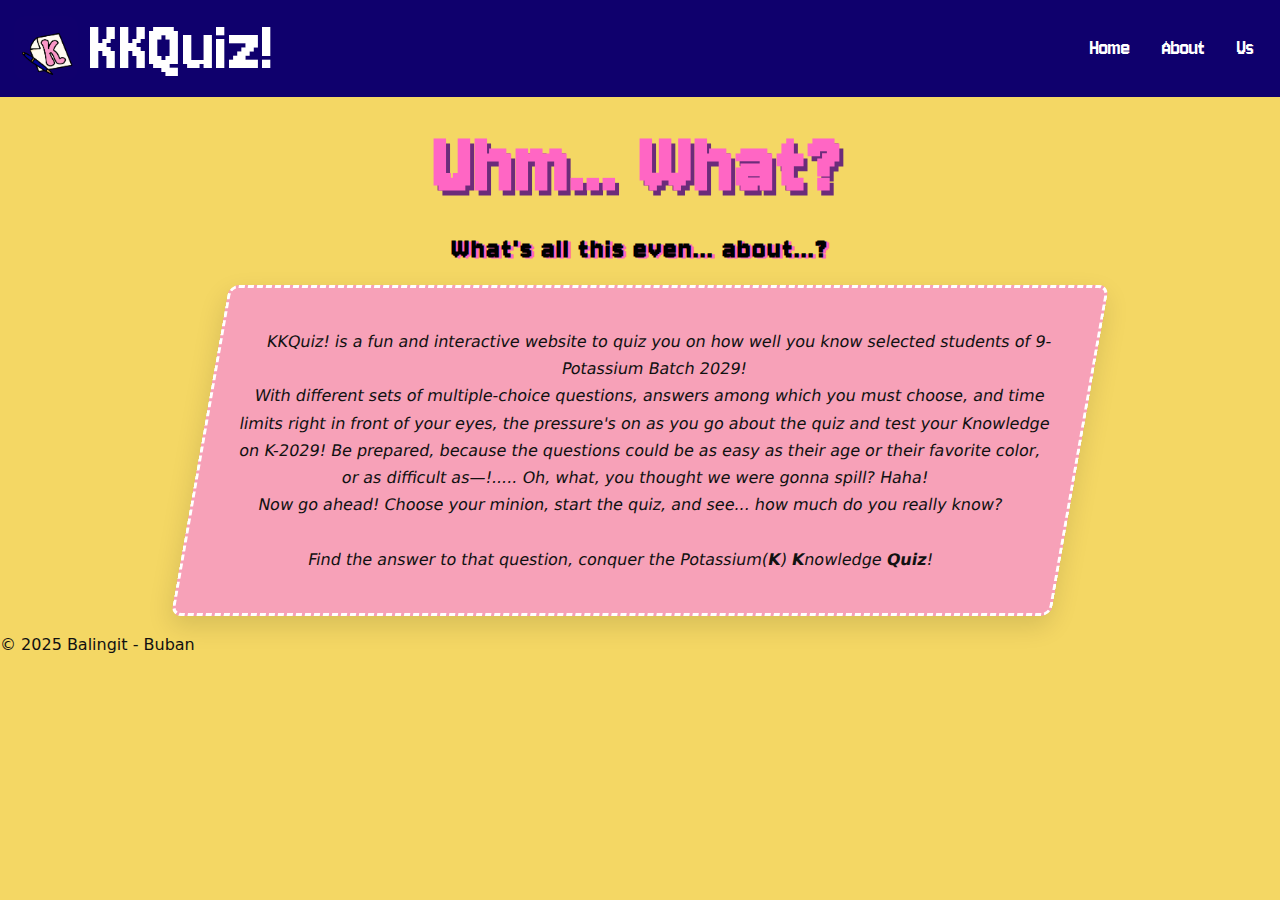
<file: about.html>
<!DOCTYPE html>
<html>
<head>
  <title>KKQuiz!</title>
  <link rel="icon" href="assets/KKQuiz! Favicon.png">
  <link rel="stylesheet" href="stylesheets/about.css">
  <link rel="stylesheet" href="https://fonts.googleapis.com/css2?family=Jersey+10&display=swap">

</head>
<body>

<!-- ========= HEADER ========= -->
<header class="header">
  <img src="assets/KKQuiz! Favicon2.jpg" alt="Logo" class="Favicon2">
  <a href="index.html" class="title">KKQuiz!</a>
  <nav class="navz">
    <a href="index.html" class="nav-link">Home</a>
    <a href="about.html" class="nav-link">About</a>
    <a href="us.html" class="nav-link">Us</a>
  </nav>
</header>

  <info>
    <h1>Uhm... What?</h1>
   <h2> What's all this even... about...? </h2>
   <div class="parallelogram">
    <p> KKQuiz! is a fun and interactive website to quiz you on how well you know selected students of 9-Potassium Batch 2029! <br>

        With different sets of multiple-choice questions, answers among which you must choose, and time limits right in front of your eyes, the pressure's on as you go about the quiz and test your Knowledge on K-2029! Be prepared, because the questions could be as easy as their age or their favorite color, or as difficult as—!..... Oh, what, you thought we were gonna spill? Haha! <br>
    
        Now go ahead! Choose your minion, start the quiz, and see... how much do you really know? <br><br>

        Find the answer to that question, conquer the Potassium(<b>K</b>) <b>K</b>nowledge <b>Quiz</b>!
    </p>
   </div>

</info>

  <footer>
    <p>&copy; 2025 Balingit - Buban</p>
  </footer>

</body>
</html>
</file>
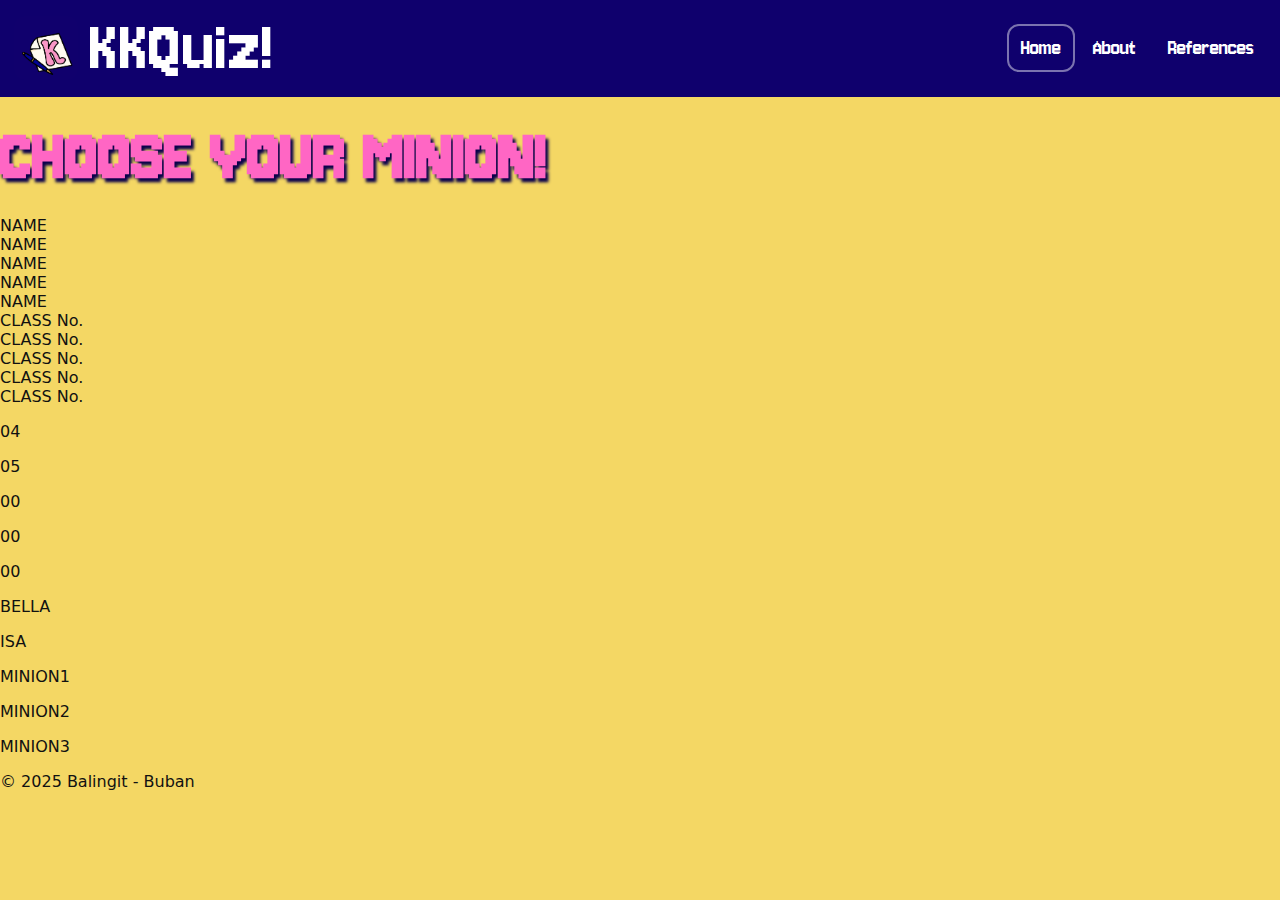
<file: homepage.html>
<!DOCTYPE html>
<html>
<head>
  <title>KKQuiz!</title>
  <link rel="icon" href="assets/KKQuiz! Favicon.png">
  <link rel="stylesheet" href="stylesheets/styles.css">
  <link rel="stylesheet" href="https://fonts.googleapis.com/css2?family=Jersey+10&display=swap">

</head>
<body>

  <!-- header / navbar -->
  <div class="header">
    <img src="assets/KKQuiz! Favicon2.jpg" class="Favicon2">
    <a href="#" class="title">KKQuiz!</a>
    <div class="navz">
      <a class="nav-link Home active" href="#">Home</a>
      <a class="nav-link About" href="#">About</a>
      <a class="nav-link References" href="#">References</a>
    </div>
  </div>

  <main>
    <h1>CHOOSE YOUR MINION!</h1>

    <a href="startpage.html">
    <div class="parallelogram1"></div>
    </a>

    <div class="parallelogram2"></div>
    <div class="parallelogram3"></div>
    <div class="parallelogram4"></div>
    <div class="parallelogram5"></div>
    <div class="rectangle1"> NAME </div>
    <div class="rectangle2"> NAME </div>
    <div class="rectangle3"> NAME </div>
    <div class="rectangle4"> NAME </div>
    <div class="rectangle5"> NAME </div>
    <div class="rectangle6"> CLASS No. </div>
    <div class="rectangle7"> CLASS No. </div>
    <div class="rectangle8"> CLASS No. </div>
    <div class="rectangle9"> CLASS No. </div>
    <div class="rectangle10"> CLASS No. </div>
    
    <div class="CLASSNo04">
    <p> 04 </p>
    </div>

    <div class="CLASSNo05">
    <p> 05 </p>
    </div>

    <div class="CLASSNo001">
    <p> 00 </p>
    </div>

    <div class="CLASSNo002">
    <p> 00 </p>
    </div>

    <div class="CLASSNo003">
    <p> 00 </p>
    </div>

    <div class="BELLA">
    <p> BELLA </p>
    </div>

    <div class="ISA">
    <p> ISA </p>
    </div>

    <div class="MINION1">
    <p> MINION1 </p>
    </div>

    <div class="MINION2">
    <p> MINION2 </p>
    </div>

    <div class="MINION3">
    <p> MINION3 </p>
    </div>

  </main>

  <!-- footer -->
  <footer>
    <p>&copy; 2025 Balingit - Buban</p>
  </footer>

</body>
</html>
</file>
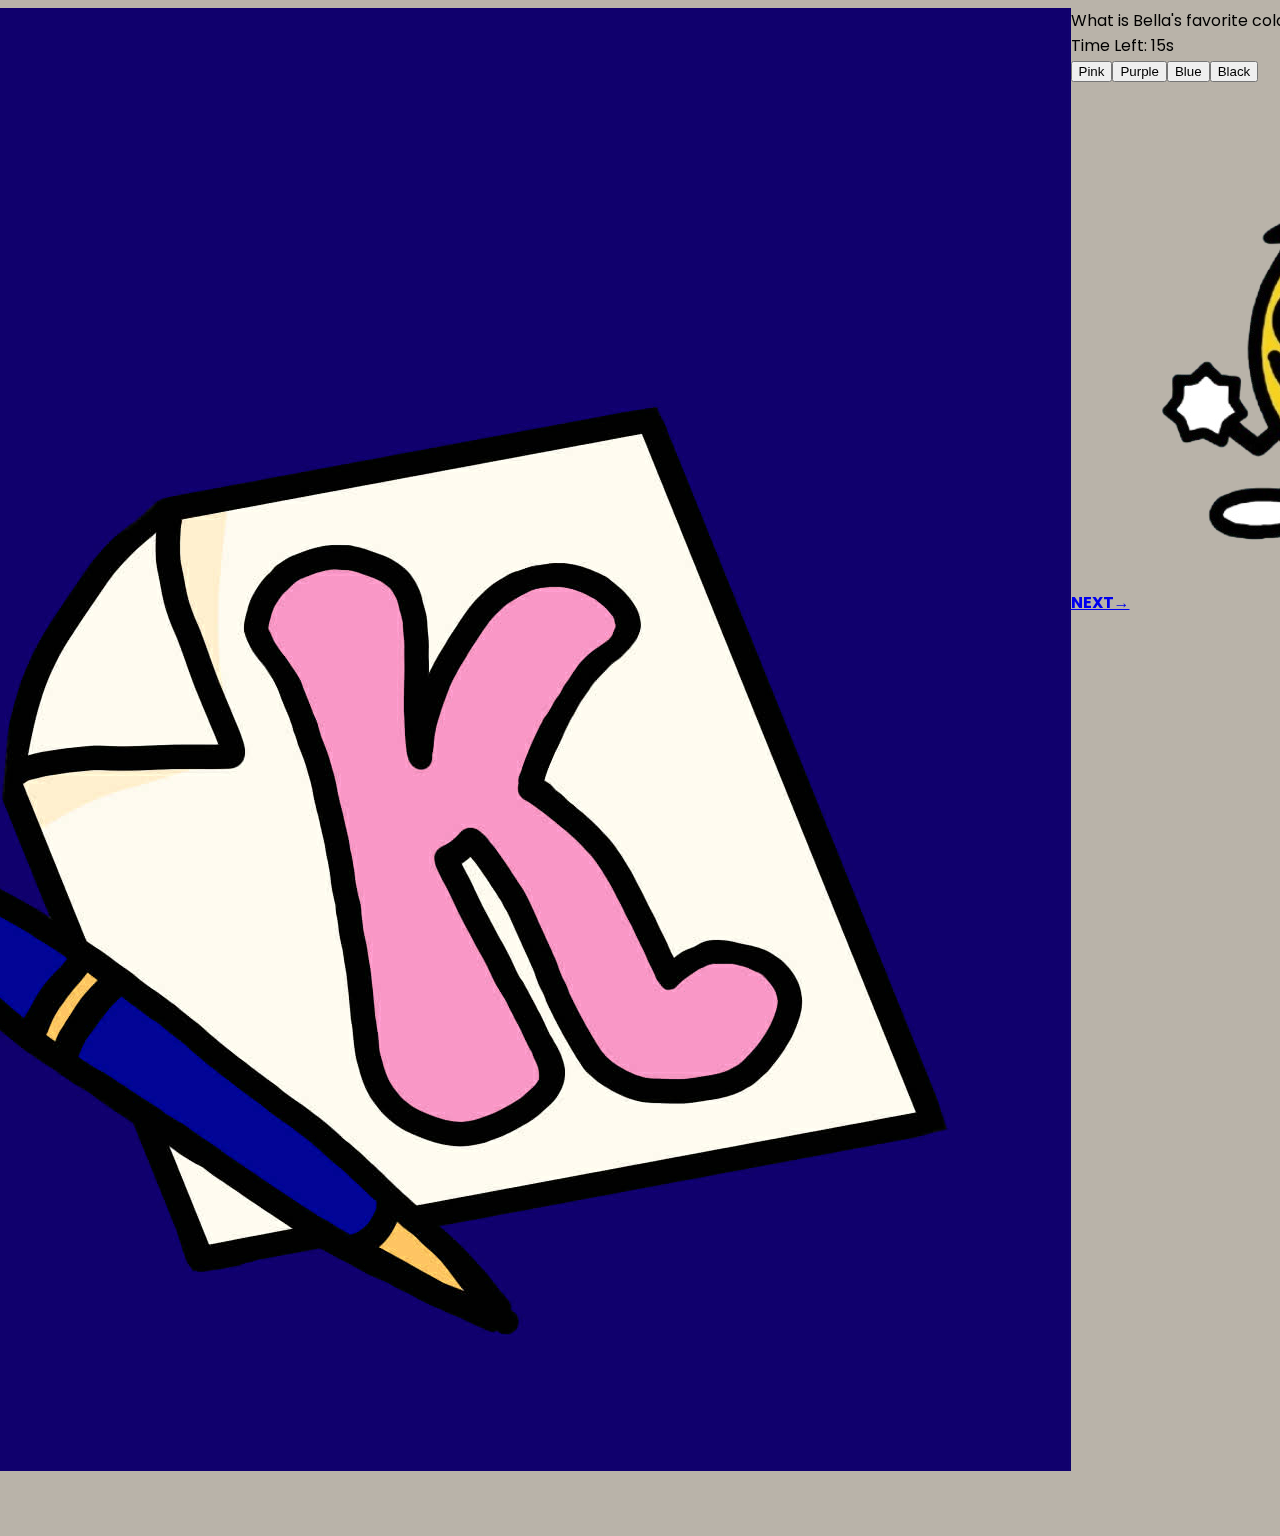
<file: mulcho.html>
<!DOCTYPE html>
<html>
<head>
  <title>KKQuiz!</title>
  <link rel="icon" href="assets/KKQuiz! Favicon.png">
  <link rel="stylesheet" href="stylesheets/style.css">
  <link rel="stylesheet" href="https://fonts.googleapis.com/css2?family=Jersey+10&display=swap">
</head>
<body>

  <!-- header / navbar -->
  <div class="header">
    <img src="assets/KKQuiz! Favicon2.jpg" class="Favicon2">
    <a href="#" class="title">KKQuiz!</a>
    <div class="navz">
      <a class="nav-link Home active" href="index.html">Home</a>
      <a class="nav-link About" href="#">About</a>
      <a class="nav-link References" href="#">References</a>
    </div>
  </div>

  <main>
    <div id="question"><p><b>What is Bella's favorite color?</b></p></div>
    

  <!-- Main Quiz -->
    <div class="content">
      <div id="timer-display">Time Left: <span id="time">15</span>s</div>
      <div id="answers" class="answers-container"></div>
      <div id="feedback" class="feedback-message"></div>
      <div id="score-display" style="display: none;">Your Score: <span id="score"></span></div>
      <button id="restart-btn" style="display: none;">Restart Quiz</button>
    </div>

    <img src="assets/KKQuiz! Banana.png" class="Banana">

    <div class="nextt"><a href="result.html"><b>NEXT→</b></a></div>

  </main>

  <!-- Footer -->
  <footer>
    <p>&copy; 2025 Balingit - Buban</p>
  </footer>

  <script src="jsjsjsjs/mulcho.js"></script>
</body>
</html>
</file>
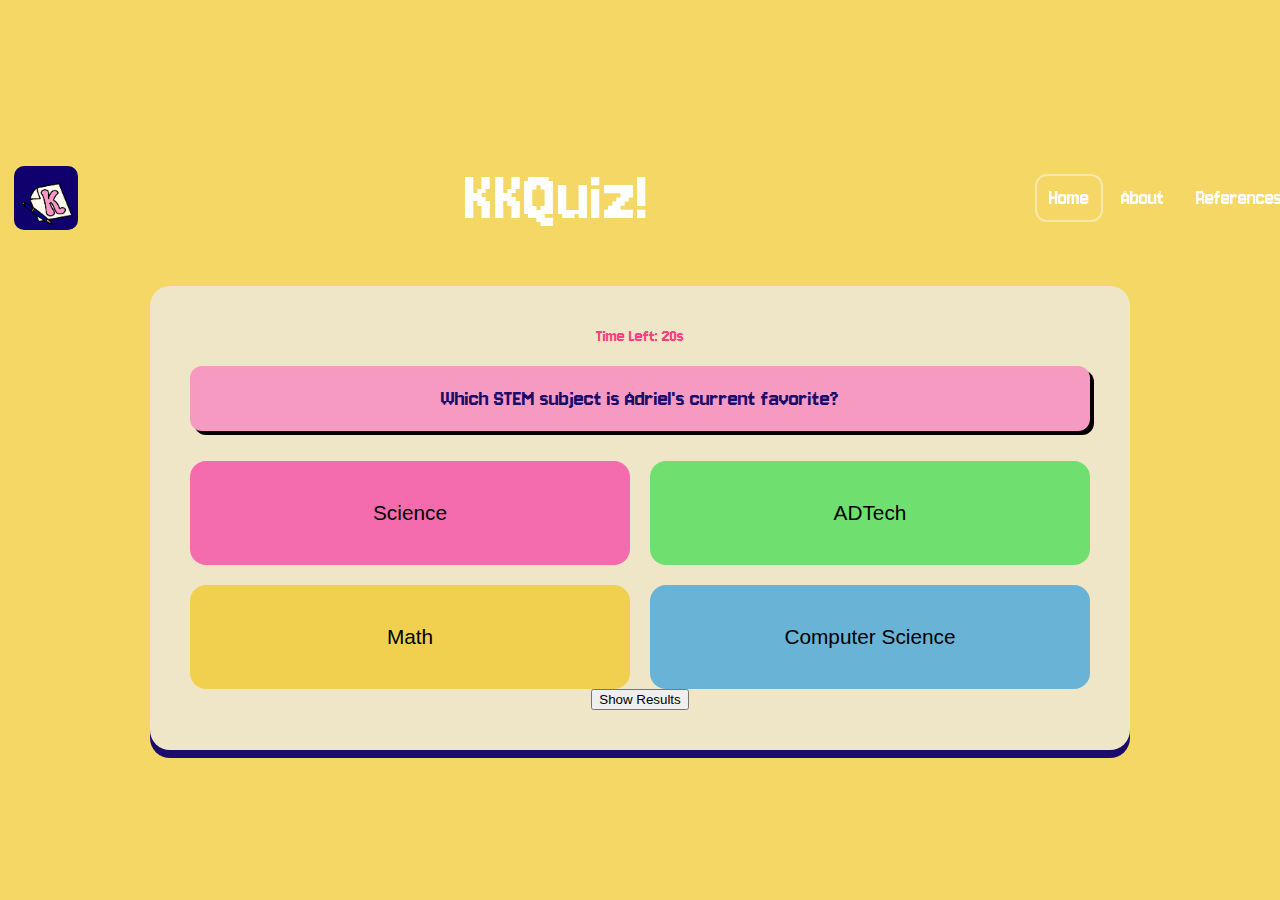
<file: quiz-adriel.html>
<!DOCTYPE html>
<html>
<head>    
  <title>KKQuiz!</title>
  <link rel="icon" href="assets/KKQuiz! Favicon.png">
  <link rel="stylesheet" href="stylesheets/quiz.css">
  <link rel="stylesheet" href="https://fonts.googleapis.com/css2?family=Jersey+10&display=swap">

</head>
<body>
    
    <div class="header">
        <img src="assets/KKQuiz! Favicon2.jpg" class="Favicon2">
        <a href="#" class="title">KKQuiz!</a>
        <div class="navz">
        <a class="nav-link Home active" href="#">Home</a>
        <a class="nav-link About" href="#">About</a>
        <a class="nav-link References" href="#">References</a>
        </div>
    </div>

    <div class="quiz-container">
        <div class="timer">Time Left: <span id="time">20</span>s</div>
        <div class="question">Question will appear here</div>
        <div class="options"></div>
        
        <div class="result" style="display: none;">Your score: <span id="score">0</span></div>
        <button class="restart-btn" style="display: none;">Restart Quiz</button>
        <button onclick="window.location.href = 'results-adriel.html';">Show Results</button>
    </div>
</body>
<script src="javascript/script-adriel.js"></script>
</html>
</file>
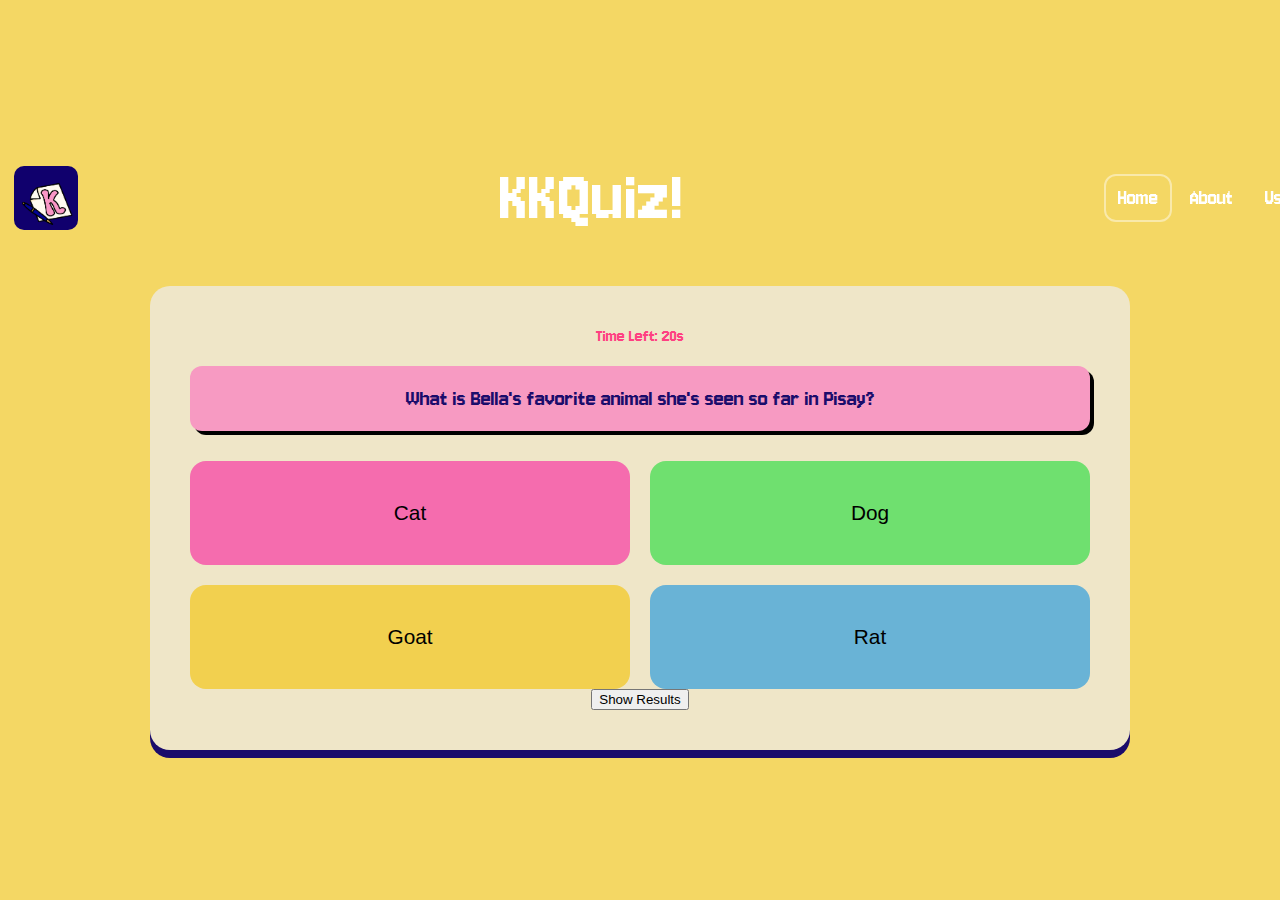
<file: quiz-bella.html>
<!DOCTYPE html>
<html>
<head>    
  <title>KKQuiz!</title>
  <link rel="icon" href="assets/KKQuiz! Favicon.png">
  <link rel="stylesheet" href="stylesheets/quiz.css">
  <link rel="stylesheet" href="https://fonts.googleapis.com/css2?family=Jersey+10&display=swap">

</head>
<body>
    
    <div class="header">
        <img src="assets/KKQuiz! Favicon2.jpg" class="Favicon2">
        <a href="#" class="title">KKQuiz!</a>
        <div class="navz">
        <a class="nav-link Home active" href="#">Home</a>
        <a class="nav-link About" href="#">About</a>
        <a class="nav-link Us" href="#">Us</a>
        </div>
    </div>

    <div class="quiz-container">
        <div class="timer">Time Left: <span id="time">20</span>s</div>
        <div class="question">Question will appear here</div>
        <div class="options"></div>
        
        <div class="result" style="display: none;">Your score: <span id="score">0</span></div>
        <button class="restart-btn" style="display: none;">Restart Quiz</button>
        <button onclick="window.location.href = 'results-bella.html';">Show Results</button>
    </div>
</body>
<script src="javascript/script-bella.js"></script>
</html>
</file>
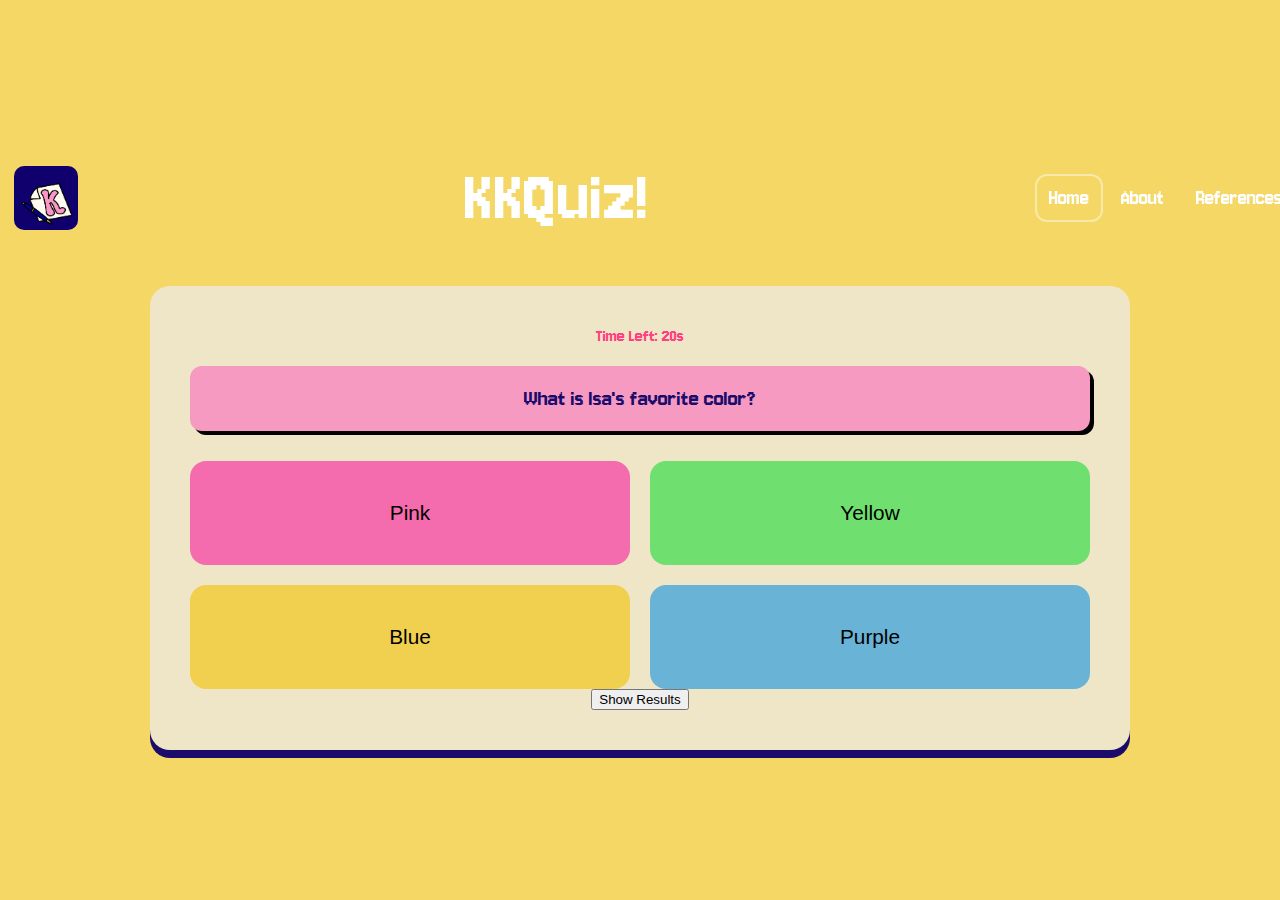
<file: quiz-isa.html>
<!DOCTYPE html>
<html>
<head>    
  <title>KKQuiz!</title>
  <link rel="icon" href="assets/KKQuiz! Favicon.png">
  <link rel="stylesheet" href="stylesheets/quiz.css">
  <link rel="stylesheet" href="https://fonts.googleapis.com/css2?family=Jersey+10&display=swap">

</head>
<body>
    
    <div class="header">
        <img src="assets/KKQuiz! Favicon2.jpg" class="Favicon2">
        <a href="#" class="title">KKQuiz!</a>
        <div class="navz">
        <a class="nav-link Home active" href="#">Home</a>
        <a class="nav-link About" href="#">About</a>
        <a class="nav-link References" href="#">References</a>
        </div>
    </div>

    <div class="quiz-container">
        <div class="timer">Time Left: <span id="time">20</span>s</div>
        <div class="question">Question will appear here</div>
        <div class="options"></div>
        
        <div class="result" style="display: none;">Your score: <span id="score">0</span></div>
        <button class="restart-btn" style="display: none;">Restart Quiz</button>
        <button onclick="window.location.href = 'results-isa.html';">Show Results</button>
    </div>
</body>
<script src="javascript/script-isa.js"></script>
</html>
</file>
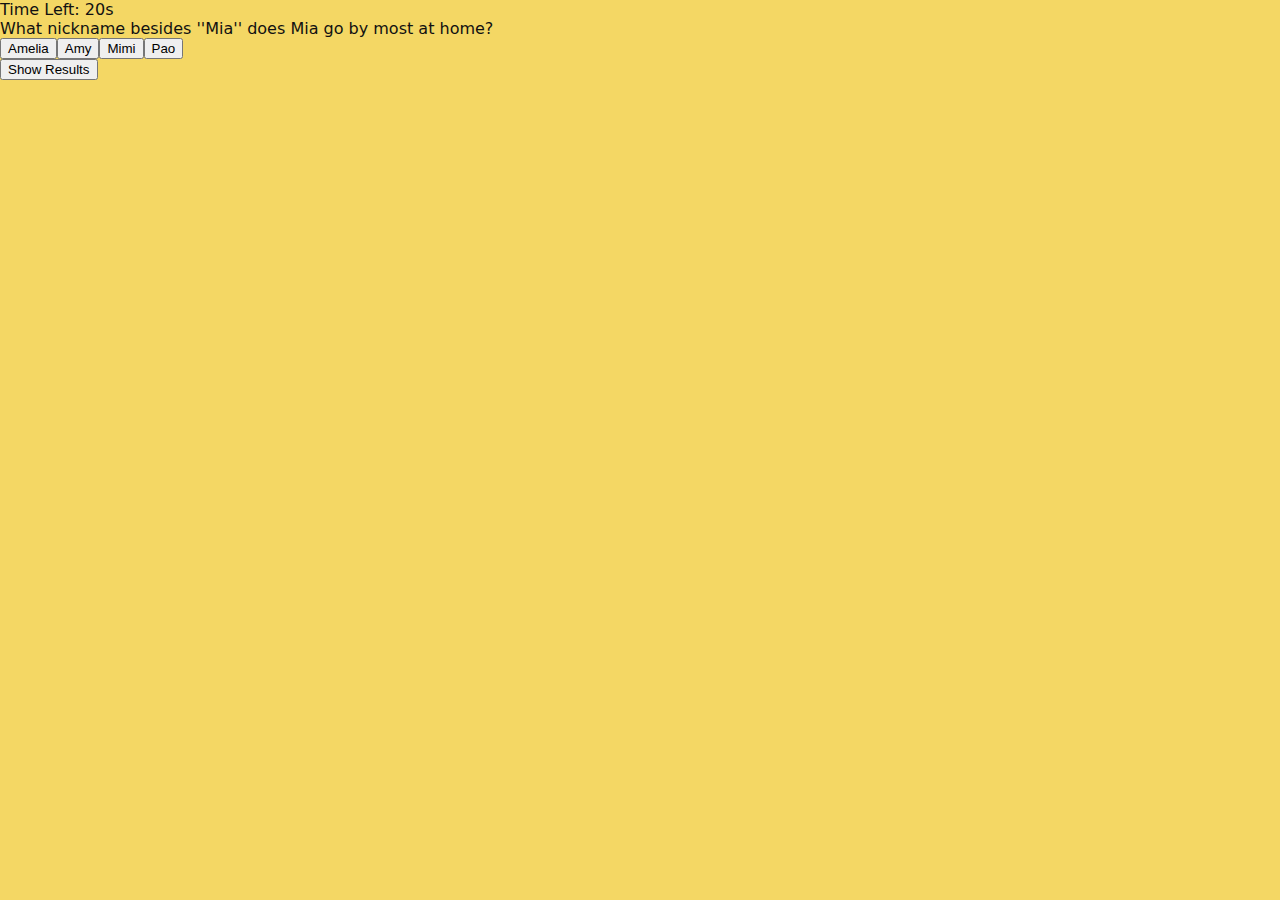
<file: quiz-mia.html>
<!DOCTYPE html>
<html>
    <link rel="stylesheet" href="stylesheets/style-quiz.css">
<body>
    <div class="quiz-container">
        <div class="timer">Time Left: <span id="time">20</span>s</div>
        <div class="question">Question will appear here</div>
        <div class="options"></div>
        
        <div class="result" style="display: none;">Your score: <span id="score">0</span></div>
        <button class="restart-btn" style="display: none;">Restart Quiz</button>
        <button onclick="window.location.href = 'results-mia.html';">Show Results</button>
    </div>
</body>
<script src="javascript/script-mia.js"></script>
</html>
</file>
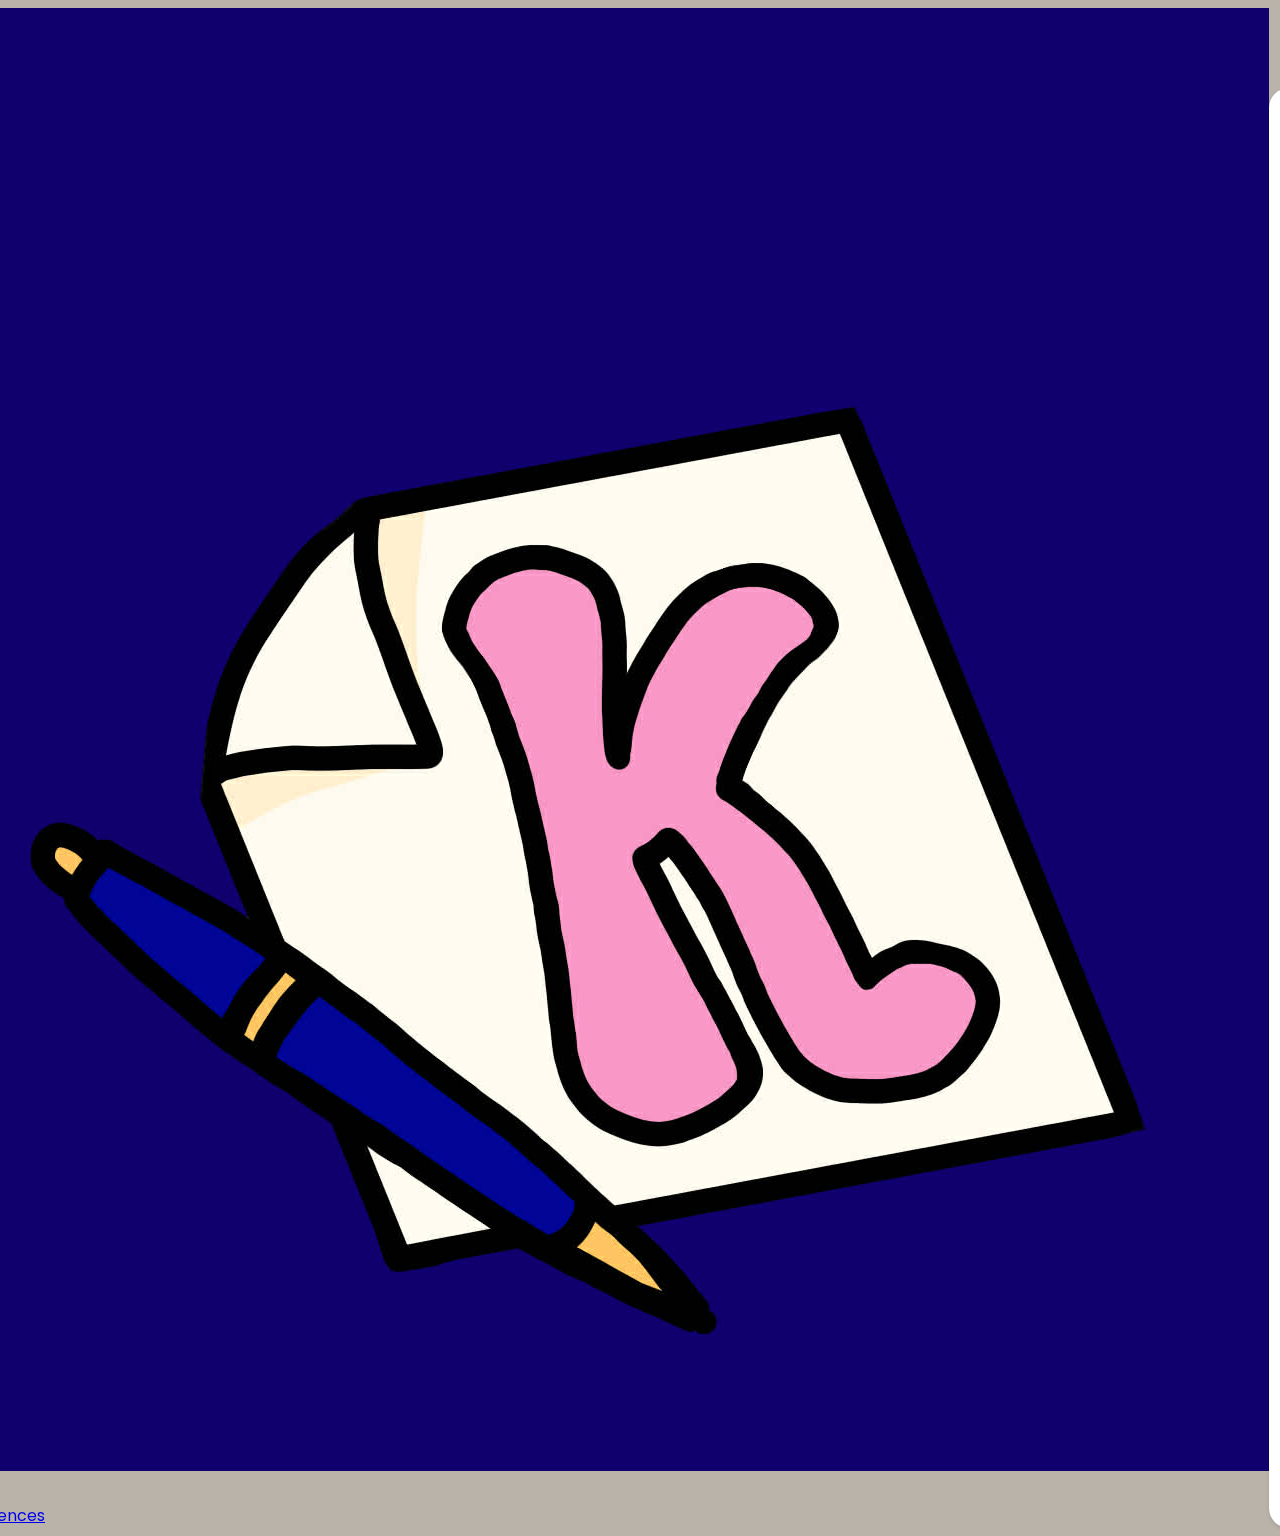
<file: quiz.html>
<!DOCTYPE html>
<html>
<head>
  <title>KKQuiz!</title>
  <link rel="icon" href="assets/KKQuiz! Favicon.png">
  <link rel="stylesheet" href="stylesheets/style.css">
</head>
<body>

  <div class="header">
    <img src="assets/KKQuiz! Favicon2.jpg" class="Favicon2">
    <a href="#" class="title">KKQuiz!</a>
    <div class="navz">
      <a class="nav-link Home active" href="#">Home</a>
      <a class="nav-link About" href="#">About</a>
      <a class="nav-link References" href="#">References</a>
    </div>
  </div>
  
<div class="container">
    <h1>How Well Do You Know... Bella!</h1>
    <div id="quiz"></div>
    <div id="result" class="result"></div>
    <button id="submit" class="button">Submit</button>
    <button id="retry" class="button hide">Retry</button>
    <button id="showAnswer" class="button hide">Show Answer</button>
  </div>
  <script src="jsjsjsjs/script.js"></script>
</body>
</html>
</file>
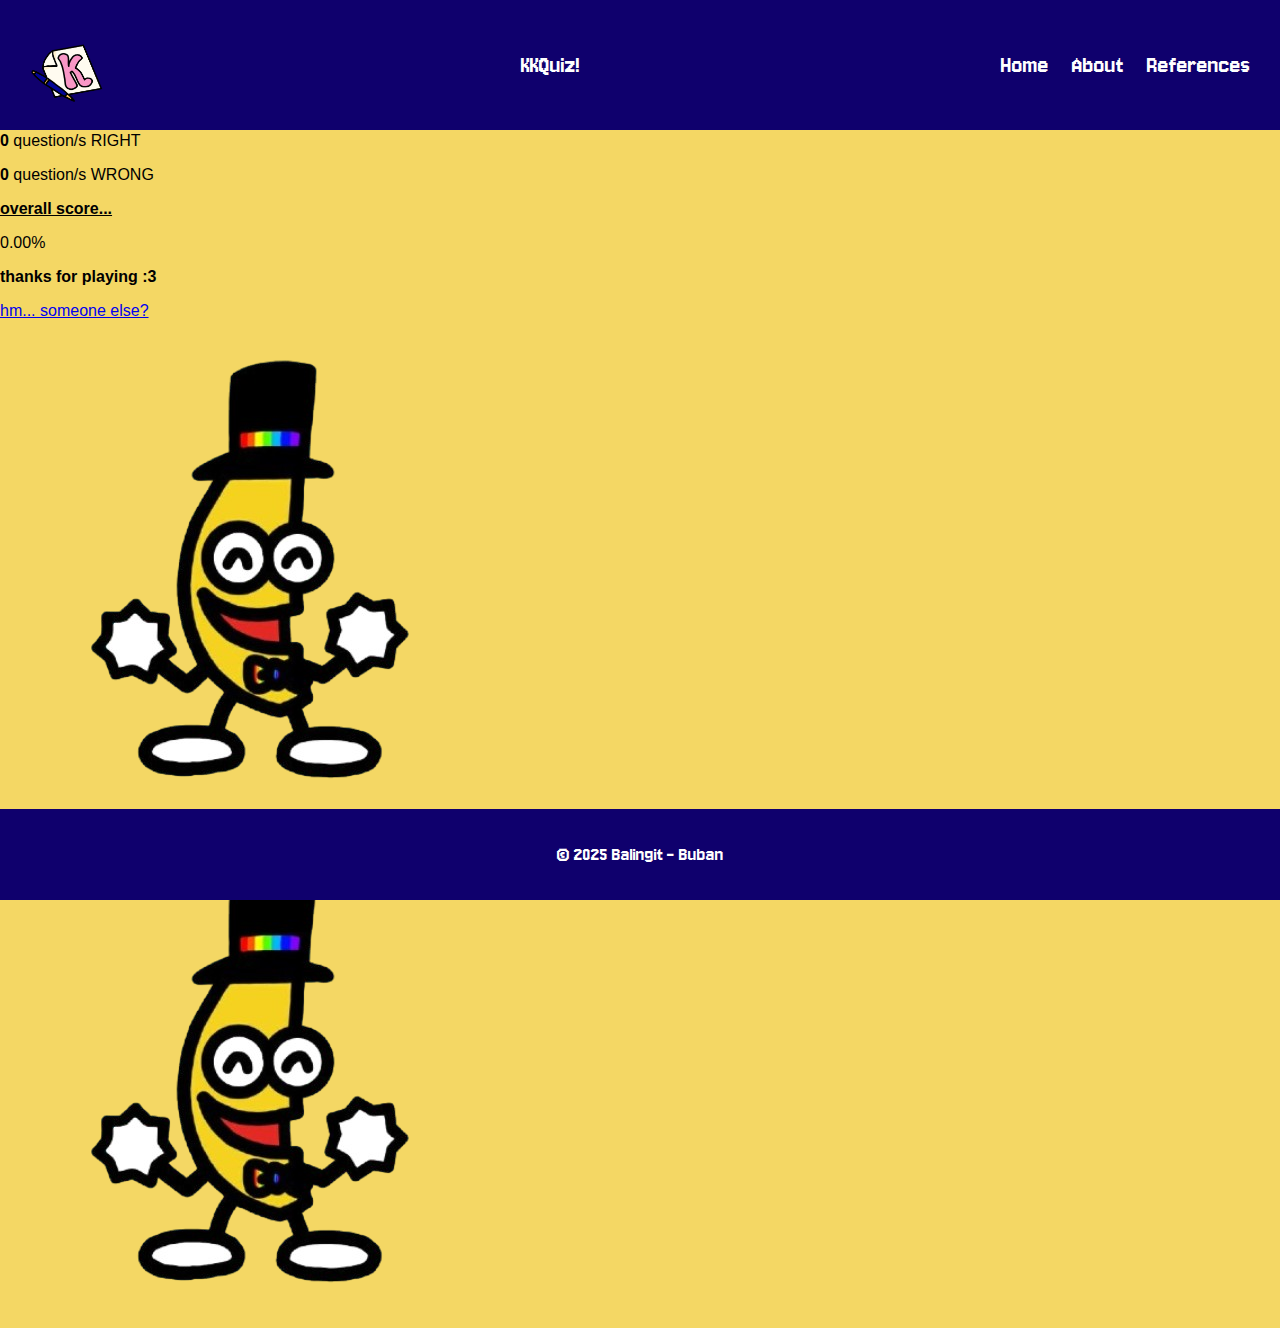
<file: result.html>
<!DOCTYPE html>
<html>
<head>
  <title>KKQuiz!</title>
  <link rel="icon" href="assets/KKQuiz! Favicon.png">
  <link rel="stylesheet" href="stylesheets/result.css">
  <link rel="stylesheet" href="https://fonts.googleapis.com/css2?family=Jersey+10&display=swap">


</head>
<body>

  <!-- header / navbar -->
  <div class="header">
    <img src="assets/KKQuiz! Favicon2.jpg" class="Favicon2">
    <a href="#" class="title">KKQuiz!</a>
    <div class="navz">
      <a class="nav-link Home active" href="#">Home</a>
      <a class="nav-link About" href="#">About</a>
      <a class="nav-link References" href="#">References</a>
    </div>
  </div>
  
    <main>
    <a href="mulcho.html" class="ready"><b>Final Score!</b></a>

    <div class="content">
      <h1 class="final-score">Final Score!</h1>
      <p><b><u>you got...</u></b></p>
      <div id="score" class="score-box"><p><b id="correct">##</b> question/s RIGHT</p></div>
      <div id="wrong" class="wrong-box"><p><b id="incorrect">##</b> question/s WRONG</p></div>
      <p><b><u>overall score...</u></b></p>
      <div id="percent" class="overall-score"><p><b>##.##%</b></p></div>
      
      <div class="thanks"><p><b>thanks for playing :3</b></p></div>
      <a href="homepage.html" class="new">hm... someone else?</a>
    </div>
    <img src="assets/KKQuiz! Banana.png" class="Banana">
  </main>


      </div>
    </div>
    
    <img src="assets/KKQuiz! Banana.png" class="Banana">
  </main>

  <!-- footer -->
  <footer>
    <p>&copy; 2025 Balingit - Buban</p>
  </footer>

  <script src="jsjsjsjs/mulcho.js"></script>
  <script>
    document.getElementById("correct").textContent = localStorage.getItem("correct") || "0";
    document.getElementById("incorrect").textContent = localStorage.getItem("wrong") || "0";
    const correct = parseInt(localStorage.getItem("correct") || "0");
    const total = correct + parseInt(localStorage.getItem("wrong") || "0");
    const percent = total > 0 ? ((correct / total) * 100).toFixed(2) : "0.00";
    document.getElementById("percent").textContent = percent + "%";
  </script>
</body>
</html>
</body>
</html>
</file>
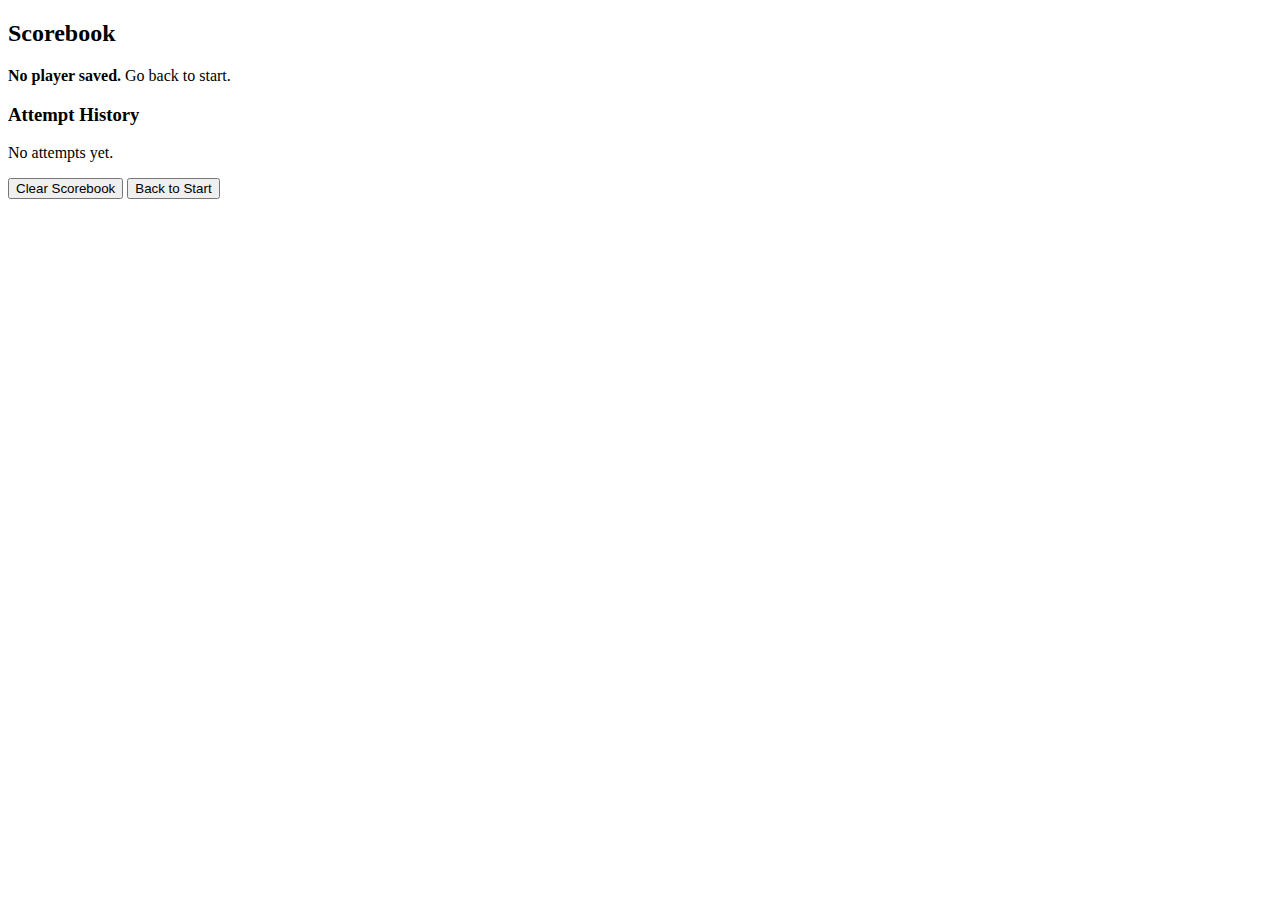
<file: results-adriel.html>
<!DOCTYPE html>
<html>
<head>
    <meta charset = "utf-8" />
    <title>Scorebook</title>
</head>
<body>
    <div class="quiz-container">
        <h2>Scorebook</h2>

        <div id="userBox"></div>

        <h3>Attempt History</h3>
        <div id="attemptsBox"></div>

        <button id="clearBtn" type="button">Clear Scorebook</button>
        <button onclick="window.location.href='index.html';">Back to Start</button>
    </div>

    <script>
        function readJSON(key, fallback){
            const raw = localStorage.getItem(key);
            if (!raw) return fallback;
            try {return JSON.parse(raw);} catch {return fallback;}
        }

        const user = readJSON("quizUser", null);
        const allAttempts = readJSON("quizAttempts", []);

        // Only show attempts for this user AND this quiz
        const attempts = allAttempts.filter(a => 
        user && a.email === user.email && a.quizId === "adriel_quiz"
        );


        const userBox = document.getElementById("userBox");
        if (!user){
            userBox.innerHTML = "<p><b>No player saved.</b> Go back to start.</p>";
        }
        else{
            userBox.innerHTML = `<p><b>Name:</b> ${user.name}<br><b>Email:</b> ${user.email}</p>`;
        }

        const attemptsBox = document.getElementById("attemptsBox");
        if (attempts.length === 0){
            attemptsBox.innerHTML = "<p>No attempts yet.</p>";
        }
        else{
            const best = attempts.reduce((m, a) => Math.max(m, a.score), 0);

            const rows = attempts.slice().reverse().map(a => {
                const d = new Date(a.dateISO);
                return `<tr>
                    <td>${d.toLocaleString()}</td>
                    <td>${a.score} / ${a.total}</td>
                    <td>${a.secondsUsed}s</td>
                    <td>${a.score === best ? "BEST" : ""}</td>
                </tr>`;
            }).join("");

            attemptsBox.innerHTML = `
                <table border="1" cellpadding="6" cellspacing = "0">
                    <tr><th>Date</th><th>Score</th><th>Time</th><th></th></tr>
                    ${rows}
                </table>
            `;            
        }

        document.getElementById("clearBtn").addEventListener("click", () => {
        const allAttempts = readJSON("quizAttempts", []);
        const user = readJSON("quizUser", null);

        // Keep only attempts that are NOT this user’s quiz
        const remaining = allAttempts.filter(a => 
            !(user && a.email === user.email && a.quizId === "adriel_quiz")
        );

        localStorage.setItem("quizAttempts", JSON.stringify(remaining));
        alert("Cleared your attempt history for this quiz!");
        window.location.reload();
        });

    </script>
</body>
</html>
</file>
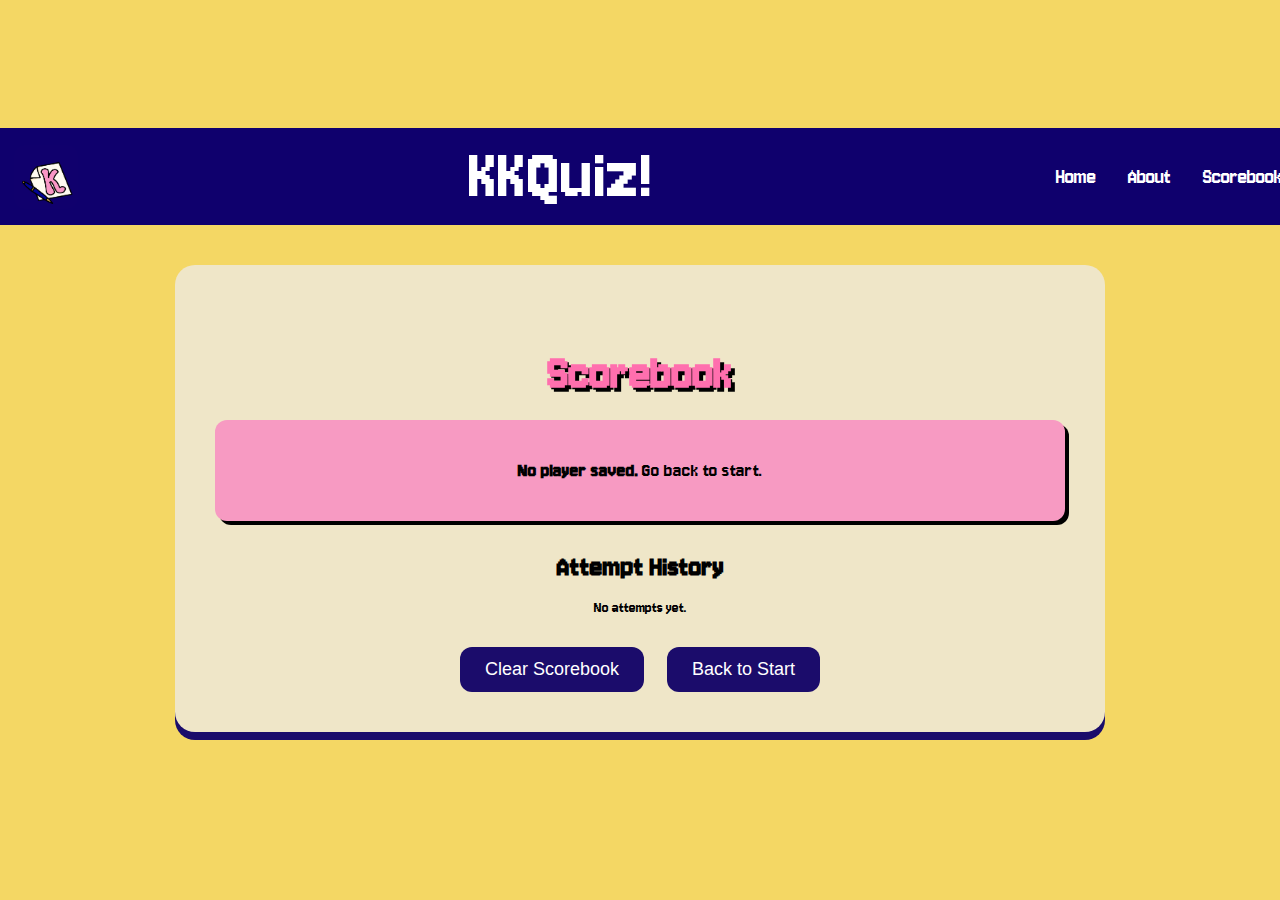
<file: results-bella.html>
<!DOCTYPE html>
<html>
<head>
    <meta charset = "utf-8" />
    <title>Scorebook</title>
    <link rel="stylesheet" href="stylesheets/results.css">
    <link rel="stylesheet" href="https://fonts.googleapis.com/css2?family=Jersey+10&display=swap">

</head>
<body>
    <!-- ========= HEADER ========= -->
    <header class="header">
    <img src="assets/KKQuiz! Favicon2.jpg" alt="Logo" class="Favicon2">
    <a href="index.html" class="title">KKQuiz!</a>
    <nav class="navz">
        <a href="index.html" class="nav-link">Home</a>
        <a href="about.html" class="nav-link">About</a>
        <a href="results.html" class="nav-link">Scorebook</a>
    </nav>
    </header>
    <div class="quiz-container">
        <h2>Scorebook</h2>

        <div id="userBox"></div>

        <h3>Attempt History</h3>
        <div id="attemptsBox"></div>

        <button id="clearBtn" type="button">Clear Scorebook</button>
        <button onclick="window.location.href='index.html';">Back to Start</button>
    </div>

    <script>
        function readJSON(key, fallback){
            const raw = localStorage.getItem(key);
            if (!raw) return fallback;
            try {return JSON.parse(raw);} catch {return fallback;}
        }

        const user = readJSON("quizUser", null);
        const allAttempts = readJSON("quizAttempts", []);

        // Only show attempts for this user AND this quiz
        const attempts = allAttempts.filter(a => 
        user && a.email === user.email && a.quizId === "bella_quiz"
        );


        const userBox = document.getElementById("userBox");
        if (!user){
            userBox.innerHTML = "<p><b>No player saved.</b> Go back to start.</p>";
        }
        else{
            userBox.innerHTML = `<p><b>Name:</b> ${user.name}<br><b>Email:</b> ${user.email}</p>`;
        }

        const attemptsBox = document.getElementById("attemptsBox");
        if (attempts.length === 0){
            attemptsBox.innerHTML = "<p>No attempts yet.</p>";
        }
        else{
            const best = attempts.reduce((m, a) => Math.max(m, a.score), 0);

            const rows = attempts.slice().reverse().map(a => {
                const d = new Date(a.dateISO);
                return `<tr>
                    <td>${d.toLocaleString()}</td>
                    <td>${a.score} / ${a.total}</td>
                    <td>${a.secondsUsed}s</td>
                    <td>${a.score === best ? "BEST" : ""}</td>
                </tr>`;
            }).join("");

            attemptsBox.innerHTML = `
                <table border="1" cellpadding="6" cellspacing = "0">
                    <tr><th>Date</th><th>Score</th><th>Time</th><th></th></tr>
                    ${rows}
                </table>
            `;            
        }

        document.getElementById("clearBtn").addEventListener("click", () => {
        const allAttempts = readJSON("quizAttempts", []);
        const user = readJSON("quizUser", null);

        // Keep only attempts that are NOT this user’s quiz
        const remaining = allAttempts.filter(a => 
            !(user && a.email === user.email && a.quizId === "bella_quiz")
        );

        localStorage.setItem("quizAttempts", JSON.stringify(remaining));
        alert("Cleared your attempt history for this quiz!");
        window.location.reload();
        });

    </script>
</body>
</html>
</file>
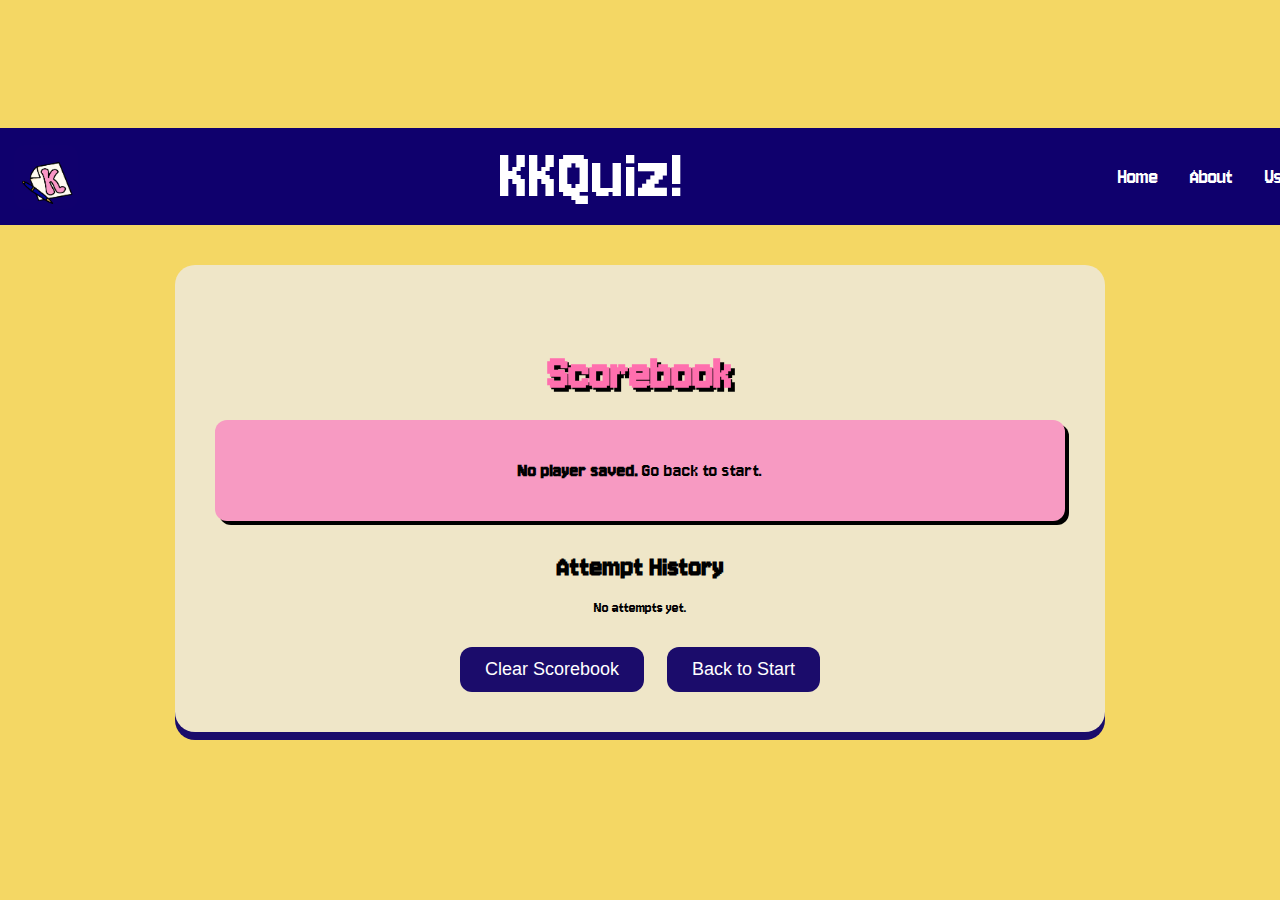
<file: results-isa.html>
<!DOCTYPE html>
<html>
<head>
    <meta charset = "utf-8" />
    <title>Scorebook</title>
    <link rel="stylesheet" href="stylesheets/results.css">
    <link rel="stylesheet" href="https://fonts.googleapis.com/css2?family=Jersey+10&display=swap">

</head>
<body>
    <!-- ========= HEADER ========= -->
    <header class="header">
    <img src="assets/KKQuiz! Favicon2.jpg" alt="Logo" class="Favicon2">
    <a href="index.html" class="title">KKQuiz!</a>
    <nav class="navz">
        <a href="index.html" class="nav-link">Home</a>
        <a href="about.html" class="nav-link">About</a>
        <a href="us.html" class="nav-link">Us</a>
    </nav>
    </header>
    <div class="quiz-container">
        <h2>Scorebook</h2>

        <div id="userBox"></div>

        <h3>Attempt History</h3>
        <div id="attemptsBox"></div>

        <button id="clearBtn" type="button">Clear Scorebook</button>
        <button onclick="window.location.href='index.html';">Back to Start</button>
    </div>

    <script>
        function readJSON(key, fallback){
            const raw = localStorage.getItem(key);
            if (!raw) return fallback;
            try {return JSON.parse(raw);} catch {return fallback;}
        }

        const user = readJSON("quizUser", null);
        const allAttempts = readJSON("quizAttempts", []);

        // Only show attempts for this user AND this quiz
        const attempts = allAttempts.filter(a => 
        user && a.email === user.email && a.quizId === "isa_quiz"
        );


        const userBox = document.getElementById("userBox");
        if (!user){
            userBox.innerHTML = "<p><b>No player saved.</b> Go back to start.</p>";
        }
        else{
            userBox.innerHTML = `<p><b>Name:</b> ${user.name} <button id="editNameBtn">Edit display name</button><br><b>Email:</b> ${user.email}</p>`;
            
            document.getElementById("editNameBtn").addEventListener("click", () => {
                const newName = prompt("Enter new display name:", user.name);
                if (newName) {
                    user.name = newName;  // __update the name in memory__
                    localStorage.setItem("quizUser", JSON.stringify(user));  // __save updated name__
                    alert("Display name updated!");
                    window.location.reload();  // __refresh to show changes__
                }
            });
        }


        const attemptsBox = document.getElementById("attemptsBox");
        if (attempts.length === 0){
            attemptsBox.innerHTML = "<p>No attempts yet.</p>";
        }
        else{
            const best = attempts.reduce((m, a) => Math.max(m, a.score), 0);

        const rows = attempts.slice().reverse().map((a, index) => {
            const d = new Date(a.dateISO);
            return `<tr>
                <td>${d.toLocaleString()}</td>
                <td>${a.score} / ${a.total}</td>
                <td>${a.secondsUsed}s</td>
                <td>${a.score === best ? "BEST" : ""}</td>
                <td><button onclick="deleteAttempt(${index})">Delete</button></td>  <!-- __add delete button__ -->
            </tr>`;
        }).join("");

        function deleteAttempt(index){
            const allAttempts = readJSON("quizAttempts", []);
            const user = readJSON("quizUser", null);
            const attempts = allAttempts.filter(a => user && a.email === user.email && a.quizId === "isa_quiz");
            
            // __remove the chosen attempt__
            attempts.splice(index, 1);
            
            // __merge back with other users' attempts__
            const remaining = allAttempts.filter(a => !(user && a.email === user.email && a.quizId === "isa_quiz")).concat(attempts);
            
            localStorage.setItem("quizAttempts", JSON.stringify(remaining));  // __save updated list__
            alert("Deleted this record!");
            window.location.reload();  // __refresh to show changes__
        }


            attemptsBox.innerHTML = `
                <table border="1" cellpadding="6" cellspacing = "0">
                    <tr><th>Date</th><th>Score</th><th>Time</th><th></th></tr>
                    ${rows}
                </table>
            `;            
        }

        document.getElementById("clearBtn").addEventListener("click", () => {
        const allAttempts = readJSON("quizAttempts", []);
        const user = readJSON("quizUser", null);

        // Keep only attempts that are NOT this user’s quiz
        const remaining = allAttempts.filter(a => 
            !(user && a.email === user.email && a.quizId === "isa_quiz")
        );

        localStorage.setItem("quizAttempts", JSON.stringify(remaining));
        alert("Cleared your attempt history for this quiz!");
        window.location.reload();
        });

    </script>
</body>
</html>
</file>
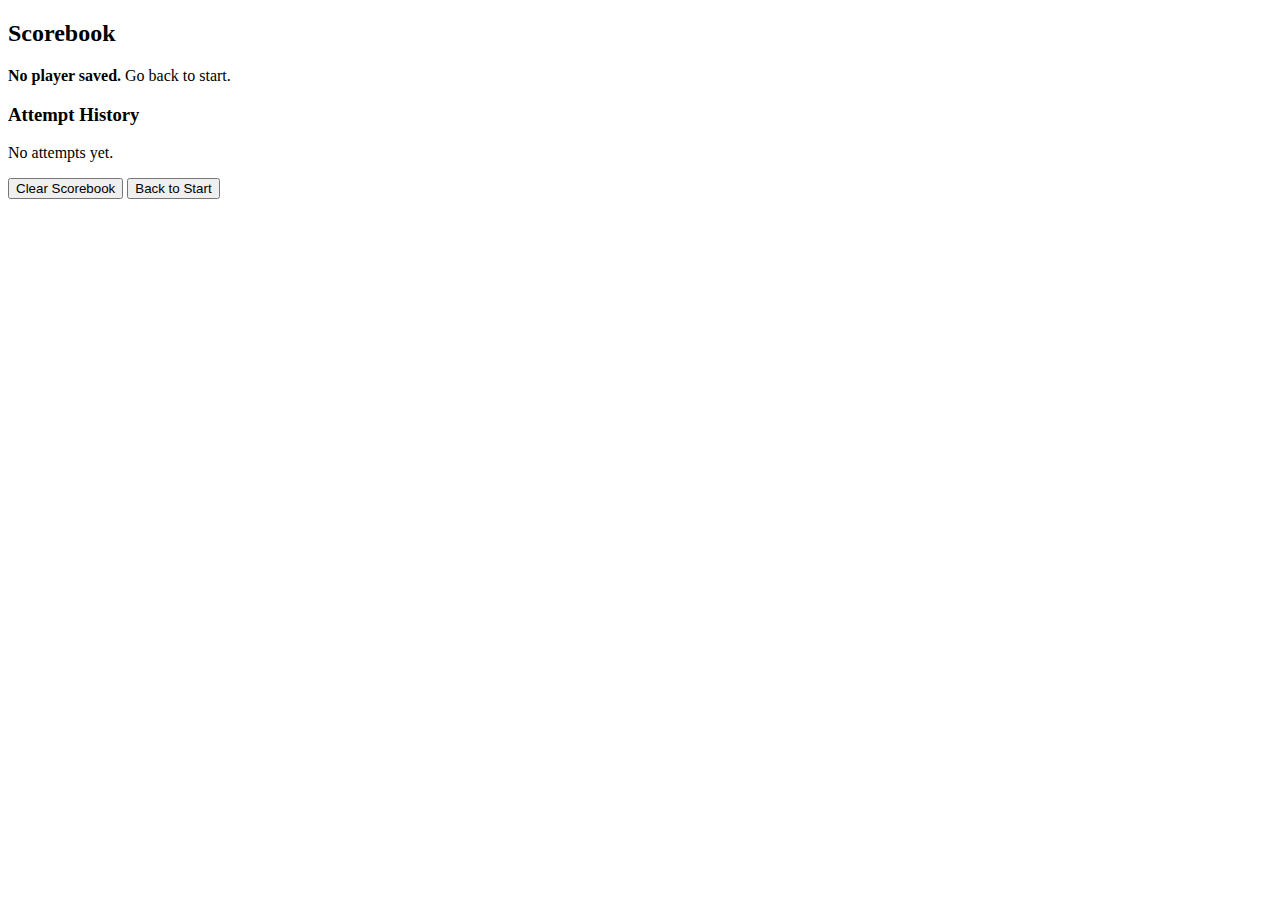
<file: results-mia.html>
<!DOCTYPE html>
<html>
<head>
    <meta charset = "utf-8" />
    <title>Scorebook</title>
</head>
<body>
    <div class="quiz-container">
        <h2>Scorebook</h2>

        <div id="userBox"></div>

        <h3>Attempt History</h3>
        <div id="attemptsBox"></div>

        <button id="clearBtn" type="button">Clear Scorebook</button>
        <button onclick="window.location.href='index.html';">Back to Start</button>
    </div>

    <script>
        function readJSON(key, fallback){
            const raw = localStorage.getItem(key);
            if (!raw) return fallback;
            try {return JSON.parse(raw);} catch {return fallback;}
        }

        const user = readJSON("quizUser", null);
        const allAttempts = readJSON("quizAttempts", []);

        // Only show attempts for this user AND this quiz
        const attempts = allAttempts.filter(a => 
        user && a.email === user.email && a.quizId === "mia_quiz"
        );


        const userBox = document.getElementById("userBox");
        if (!user){
            userBox.innerHTML = "<p><b>No player saved.</b> Go back to start.</p>";
        }
        else{
            userBox.innerHTML = `<p><b>Name:</b> ${user.name}<br><b>Email:</b> ${user.email}</p>`;
        }

        const attemptsBox = document.getElementById("attemptsBox");
        if (attempts.length === 0){
            attemptsBox.innerHTML = "<p>No attempts yet.</p>";
        }
        else{
            const best = attempts.reduce((m, a) => Math.max(m, a.score), 0);

            const rows = attempts.slice().reverse().map(a => {
                const d = new Date(a.dateISO);
                return `<tr>
                    <td>${d.toLocaleString()}</td>
                    <td>${a.score} / ${a.total}</td>
                    <td>${a.secondsUsed}s</td>
                    <td>${a.score === best ? "BEST" : ""}</td>
                </tr>`;
            }).join("");

            attemptsBox.innerHTML = `
                <table border="1" cellpadding="6" cellspacing = "0">
                    <tr><th>Date</th><th>Score</th><th>Time</th><th></th></tr>
                    ${rows}
                </table>
            `;            
        }

        document.getElementById("clearBtn").addEventListener("click", () => {
        const allAttempts = readJSON("quizAttempts", []);
        const user = readJSON("quizUser", null);

        // Keep only attempts that are NOT this user’s quiz
        const remaining = allAttempts.filter(a => 
            !(user && a.email === user.email && a.quizId === "mia_quiz")
        );

        localStorage.setItem("quizAttempts", JSON.stringify(remaining));
        alert("Cleared your attempt history for this quiz!");
        window.location.reload();
        });

    </script>
</body>
</html>
</file>
<file: stylesheets/about.css>
:root{
    --bg: #f4d764;
    --brand: #0f006d;
    --accent: #38b6ff;
    --pink: #ff66c4;
    --card-border: #000;
    --text: #111;
    --shadow: 0 10px 25px rgba(0,0,0,.12);
  }
  
  *{ box-sizing: border-box; }
  
  body{
    margin: 0;
    background: var(--bg);
    color: var(--text);
    font-family: Trebuchet MS, system-ui, -apple-system, Segoe UI, Arial, sans-serif;
  }
  
  .header{
    background: var(--brand);
    font-family: "Jersey 10", system-ui, sans-serif;
    padding: 10px 14px;
    display: flex;
    align-items: center;
    gap: 12px;
    position: sticky;
    top: 0;
    z-index: 1000;
  }
  
  .Favicon2{
    width: 64px;
    height: 64px;
    border-radius: 10px;
    object-fit: cover;
  }
  
  .title{
    color: #fff;
    text-decoration: none;
    font-size: clamp(40px, 6vw, 84px);
    line-height: 1;
    flex: 1;
    text-align: left;
    letter-spacing: .5px;
  }
  
  .navz{ display: flex; gap: 8px; }
  
  .nav-link{
    color: #fff;
    text-decoration: none;
    padding: 10px 12px;
    border-radius: 10px;
    font-size: 22px;
  }
  
  .nav-link:hover{ background: var(--accent); }
  .nav-link.active{ outline: 2px solid rgba(255,255,255,.45); }
  
  .page{
    padding: 22px 16px 90px;
    max-width: 1100px;
    margin: 0 auto;
    text-align: center;
  }
  
  h1{
    margin: 20px 0 8px;
    color: var(--pink);
    font-size: clamp(50px, 7vw, 100px);
    font-family: "Jersey 10", sans-serif;
    text-shadow: 4px 5px 0 #6b2c7a; /* purple shadow */
    letter-spacing: 2px;
    text-align: center;
  }

  h2{
    margin: 20px 0 8px;
    font-size: 10px;
    color: var(--card-border);
    font-size: clamp(50px, 7vw, 100px);
    font-size: 30px;
    font-family: "Jersey 10", sans-serif;
    text-shadow: 3px 1px 0 var(--pink);
    letter-spacing: 2px;
    text-align: center;
  }
  
  .subtitle{
    font-size: 22px;
    margin-bottom: 20px;
    font-weight: 600;
  }
  
  .parallelogram{
    max-width: 880px;
    margin: 20px auto;
    padding: 24px 30px;
    background: #f7a1b8;
    border: 3px dashed #ffffff;
    border-radius: 10px;
    box-shadow: var(--shadow);
    text-align: center;
    line-height: 1.7;
    transform: skew(-10deg);
  }

.info p{
    margin: 12px 0;
    font-size: 16px;
  }
  
  .info strong{
    font-weight: 700;
  }
  
  .minion-grid{
    display: grid;
    grid-template-columns: repeat(auto-fit, minmax(180px, 1fr));
    gap: 18px;
    align-items: stretch;
    margin: 14px auto 30px;
  }
  
  .minion-card{
    position: relative;
    display: block;
    text-decoration: none;
    color: inherit;
    border-radius: 18px;
    padding: 10px;
    background: rgba(255,255,255,.35);
    box-shadow: var(--shadow);
    transition: transform .15s ease, box-shadow .15s ease;
  }
  
  .minion-card:hover{
    transform: translateY(-4px) scale(1.01);
    box-shadow: 0 16px 34px rgba(0,0,0,.18);
  }
  
  .minion-img{
    width: 100%;
    aspect-ratio: 3 / 6;
    border: 4px solid var(--card-border);
    border-radius: 14px;
    background-image: var(--img);
    background-size: cover;
    background-position: center;
  
    clip-path: polygon(18% 0%, 100% 0%, 82% 100%, 0% 100%);
  }
  
  .tag{
    position: absolute;
    background: #000;
    color: #fff;
    font-weight: 700;
    padding: 8px 10px;
    border-radius: 12px;
    font-size: 14px;
    letter-spacing: .4px;
  }
  
  .tag-name{ top: 14px; left: 14px; }
  .tag-class{ bottom: 14px; right: 14px; }
  
  .footer{
    background: var(--brand);
    font-family: "Jersey 10", system-ui, sans-serif;
    color: #fff;
    text-align: center;
    padding: 12px;
  }
  
  @media (max-width: 520px){
    .Favicon2{ width: 52px; height: 52px; }
    .nav-link{ display:none; }
  }
</file>
<file: stylesheets/styles.css>
:root{
  --bg: #f4d764;
  --brand: #0f006d;
  --accent: #38b6ff;
  --pink: #ff66c4;
  --card-border: #000;
  --text: #111;
  --shadow: 0 10px 25px rgba(0,0,0,.12);
}

*{ box-sizing: border-box; }

body{
  margin: 0;
  background: var(--bg);
  color: var(--text);
  font-family: Trebuchet MS, system-ui, -apple-system, Segoe UI, Arial, sans-serif;
}

.header{
  background: var(--brand);
  font-family: "Jersey 10", system-ui, sans-serif;
  padding: 10px 14px;
  display: flex;
  align-items: center;
  gap: 12px;
  position: sticky;
  top: 0;
  z-index: 1000;
}

.Favicon2{
  width: 64px;
  height: 64px;
  border-radius: 10px;
  object-fit: cover;
}

.title{
  color: #fff;
  text-decoration: none;
  font-size: clamp(40px, 6vw, 84px);
  line-height: 1;
  flex: 1;
  text-align: left;
  letter-spacing: .5px;
}

.navz{ display: flex; gap: 8px; }

.nav-link{
  color: #fff;
  text-decoration: none;
  padding: 10px 12px;
  border-radius: 10px;
  font-size: 22px;
}

.nav-link:hover{ background: var(--accent); }
.nav-link.active{ outline: 2px solid rgba(255,255,255,.45); }

.page{
  padding: 22px 16px 90px;
  max-width: 1200px;
  margin: 0 auto;
  text-align: center;
}

h1{
  margin: 18px 0 18px;
  color: var(--pink);
  font-size: clamp(40px, 6vw, 88px);
  font-family: "Jersey 10", Trebuchet MS, sans-serif;
  text-shadow: 3px 4px 3px #0a004b;
}

.minion-grid{
  display: grid;
  grid-template-columns: repeat(auto-fit, minmax(180px, 1fr));
  gap: 18px;
  align-items: stretch;
  margin: 14px auto 30px;
}

.minion-card{
  position: relative;
  display: block;
  text-decoration: none;
  color: inherit;
  border-radius: 18px;
  padding: 10px;
  background: rgba(255,255,255,.35);
  box-shadow: var(--shadow);
  transition: transform .15s ease, box-shadow .15s ease;
}

.minion-card:hover{
  transform: translateY(-4px) scale(1.01);
  box-shadow: 0 16px 34px rgba(0,0,0,.18);
}

.minion-img{
  width: 100%;
  aspect-ratio: 3 / 6;
  border: 4px solid var(--card-border);
  border-radius: 14px;
  background-image: var(--img);
  background-size: cover;
  background-position: center;

  clip-path: polygon(18% 0%, 100% 0%, 82% 100%, 0% 100%);
}

.tag{
  position: absolute;
  background: #000;
  color: #fff;
  font-weight: 700;
  padding: 8px 10px;
  border-radius: 12px;
  font-size: 14px;
  letter-spacing: .4px;
}

.tag-name{ top: 14px; left: 14px; }
.tag-class{ bottom: 14px; right: 14px; }

.info{
  max-width: 900px;
  margin: 18px auto;
  padding: 14px 16px;
  background: rgba(255,255,255,.45);
  border-radius: 18px;
  box-shadow: var(--shadow);
  text-align: left;
}

.info h2{
  margin: 0 0 8px;
  font-family: "Jersey 10", system-ui, sans-serif;
  font-size: 38px;
}

.footer{
  background: var(--brand);
  font-family: "Jersey 10", system-ui, sans-serif;
  color: #fff;
  text-align: center;
  padding: 12px;
}

@media (max-width: 520px){
  .Favicon2{ width: 52px; height: 52px; }
  .nav-link{ display:none; }
}
</file>
<file: stylesheets/style.css>
@import url('https://fonts.googleapis.com/css2?family=Poppins:wght@400;500;700&display=swap');


body {
  font-family: 'Poppins', sans-serif;
  background: #b9b3a9;
  display: flex;
  justify-content: center;
}

.container {
  width: 450px;
  padding: 20px;
  margin-top: 80px;
  background-color: #fff;
  box-shadow: 0 2px 4px rgba(0, 0, 0, 0.1);
  border-radius: 20px;
}

h1 {
  text-align: center;
}

.question {
  font-weight: bold;
  margin-bottom: 10px;
}

.options {
  margin-bottom: 20px;
}

.option {
  display: block;
  margin-bottom: 10px;
}

.button {
  display: inline-block;
  padding: 10px 20px;
  background-color: #428bca;
  color: #fff;
  border: none;
  cursor: pointer;
  font-size: 16px;
  border-radius: 4px;
  transition: background-color 0.3s;
  margin-right: 10px;
}

.button:hover {
  background-color: #3071a9;
}

.result {
  text-align: center;
  margin-top: 20px;
  font-weight: bold;
}

.hide{
  display: none;
}
</file>
<file: stylesheets/quiz.css>
main {
    flex: 1;
  }

body {
    font-family: 'Jersey 10', Arial, sans-serif;
    background-color: #f4d764;
    margin: 0;
    padding: 0;
    display: flex;
    flex-direction: column;
    justify-content: center;
    align-items: stretch;
    min-height: 100vh;
}
.quiz-container {
    background: #efe6c8; 
    border-radius: 20px;
    margin: 0 auto;
    width: 100%;
    max-width: 900px;
    padding: 40px;
    text-align: center;
    box-shadow: 0 8px 0 #1b0c6b;
}

.question {
    background: #f79ac2;
    padding: 20px;
    border-radius: 12px;
    font-size: 1.5em;
    margin-bottom: 30px;
    color: #1b0c6b;
    box-shadow: 4px 4px 0 #000;
}


.options {
    display: grid;
    grid-template-columns: repeat(2, 1fr);
    gap: 20px;
}


.option {
    padding: 40px 20px;
    border-radius: 16px;
    font-size: 1.3em;
    cursor: pointer;
    transition: transform 0.2s ease, opacity 0.2s ease;
    border: none;
    color: #000;
}

.option:nth-child(1) { background: #f56cae; } 
.option:nth-child(2) { background: #6fe06f; }
.option:nth-child(3) { background: #f2d04f; }
.option:nth-child(4) { background: #69b3d6; } 

.option:hover {
    transform: translateY(-6px);
    opacity: 0.9;
}


.timer {
    font-size: 1.2em;
    margin-bottom: 20px;
    color: #ff4081;
}

.result {
    font-size: 1.5em;
    color: #1b0c6b;
    margin-top: 20px;
    display: none;
}

.restart-btn,
.results-btn {
    background-color: #1b0c6b;
    color: white;
    border: none;
    padding: 12px 25px;
    font-size: 1em;
    border-radius: 12px;
    cursor: pointer;
    margin-top: 20px;
    display: none;
    transition: 0.3s;
}

.restart-btn:hover,
.results-btn:hover {
    background-color: #ff6fae;
}


@media (max-width: 768px) {

    .options {
        grid-template-columns: 1fr; 
    }

    .option {
        padding: 25px 15px;
        font-size: 1.1em;
    }

    .question {
        font-size: 1.2em;
    }
}
.header{
  background: var(--brand);
  font-family: "Jersey 10", system-ui, sans-serif;
  margin-bottom: 40px;
  padding: 10px 14px;
  display: flex;
  align-items: center;
  gap: 12px;
  position: sticky;
  top: 0;
  z-index: 1000;
  width: 100%; 
}

.Favicon2{
  width: 64px;
  height: 64px;
  border-radius: 10px;
  object-fit: cover;
}

.title{
  color: #fff;
  text-decoration: none;
  font-size: clamp(40px, 6vw, 84px);
  line-height: 1;
  flex: 1;
  text-align: center;
  letter-spacing: .5px;
}

.navz{ display: flex; gap: 8px; }

.nav-link{
  color: #fff;
  text-decoration: none;
  padding: 10px 12px;
  border-radius: 10px;
  font-size: 22px;
}

.nav-link:hover{ background: var(--accent); }
.nav-link.active{ outline: 2px solid rgba(255,255,255,.45); }

footer {
  background: #1B0C6B;
  color: white;
  text-align: center;
  margin-top: 40px;
  padding: 0;
  font-size: 18px;
  width: 100%;
  position: relative;
  bottom: 0;
}
</file>
<file: stylesheets/style-quiz.css>
:root{
  --bg: #f4d764;
  --brand: #0f006d;
  --accent: #38b6ff;
  --pink: #ff66c4;
  --card-border: #000;
  --text: #111;
  --shadow: 0 10px 25px rgba(0,0,0,.12);
}

*{ box-sizing: border-box; }

body{
  margin: 0;
  background: var(--bg);
  color: var(--text);
  font-family: Trebuchet MS, system-ui, -apple-system, Segoe UI, Arial, sans-serif;
  min-height: 100vh;
  display: flex;
  flex-direction: column;
}

.header{
  background: var(--brand);
  font-family: "Jersey 10", system-ui, sans-serif;
  padding: 10px 14px;
  display: flex;
  align-items: center;
  gap: 12px;
  position: sticky;
  top: 0;
  z-index: 1000;
}

.Favicon2{
  width: 52px;
  height: 52px;
  border-radius: 10px;
  object-fit: cover;
}

.title{
  color: #fff;
  text-decoration: none;
  font-size: clamp(40px, 6vw, 84px);
  line-height: 1;
  text-align: center;
  letter-spacing: .5px;
  flex: 1 1 100%;
  margin: 8px 0;
}

.navz{ 
  display: flex; gap: 8px;
  width: 100%;
  justify-content: center;
}

.nav-link{
  color: #fff;
  text-decoration: none;
  display: none;
  padding: 10px 12px;
  border-radius: 10px;
  font-size: 22px;
}

.nav-link:hover{ background: var(--accent); }
.nav-link.active{ outline: 2px solid rgba(255,255,255,.45); }

.page{
  padding: 16px;
  max-width: 1200px;
  margin: 0 auto;
  text-align: center;
}

h1{
  margin: 18px 0 18px;
  color: var(--pink);
  font-size: clamp(40px, 6vw, 88px);
  font-family: "Jersey 10", Trebuchet MS, sans-serif;
  text-shadow: 3px 4px 3px #0a004b;
  text-align: center;
}

.minion-grid{
  display: grid;
  grid-template-columns: repeat(auto-fit, minmax(140px, 1fr));
  gap: 18px;
  align-items: stretch;
  margin: 14px auto 30px;
}
.minion-card{
  position: relative;
  display: block;
  text-decoration: none;
  color: inherit;
  border-radius: 18px;
  padding: 10px;
  background: rgba(255,255,255,.35);
  box-shadow: var(--shadow);
  transition: transform .15s ease, box-shadow .15s ease;
}

.minion-card:hover{
  transform: translateY(-4px) scale(1.01);
  box-shadow: 0 16px 34px rgba(0,0,0,.18);
}

.minion-img{
  width: 100%;
  aspect-ratio: 3 / 6;
  border: 4px solid var(--card-border);
  border-radius: 14px;
  background-image: var(--img);
  background-size: cover;
  background-position: center;

  clip-path: polygon(18% 0%, 100% 0%, 82% 100%, 0% 100%);
}

.tag{
  position: absolute;
  background: #000;
  color: #fff;
  font-weight: 700;
  padding: 8px 10px;
  border-radius: 12px;
  font-size: 14px;
  letter-spacing: .4px;
}

.tag-name{ top: 14px; left: 14px; }
.tag-class{ bottom: 14px; right: 14px; }

.info{
  max-width: 900px;
  margin: 18px auto;
  padding: 12px;
  background: rgba(255,255,255,.45);
  border-radius: 18px;
  box-shadow: var(--shadow);
  text-align: left;
}

.info h2{
  margin: 0 0 8px;
  font-family: "Jersey 10", system-ui, sans-serif;
  font-size: 38px;
}

.footer{
  background: var(--brand);
  font-family: "Jersey 10", system-ui, sans-serif;
  color: #fff;
  text-align: center;
  padding: 12px;
  margin-top: auto;
}

@media (max-width: 520px){
  .Favicon2{ width: 52px; height: 52px; }
  .nav-link{ display:none; }
}

@media (max-width: 900px){
  .header{
    flex-wrap: wrap;
    justify-content: center;
  }

@media (max-width: 768px){
  .minion-grid{
    gap: 14px;
  }
}

@media (max-width: 520px){
}
}
</file>
<file: stylesheets/result.css>
@keyframes slide{
    0% {transform: translateX(0);}
    100% {transform: translateX(200px);}
  }
  
  * {
      box-sizing: border-box;
    }
    
    body {
      background-color: #f4d764;
      font-family: Trebuchet MS, sans-serif;
      margin: 0;
    }
    
    .header {
      background-color: #0f006d;
      font-family: "Jersey 10", sans-serif;
      padding: 20px;
      display: flex;
      justify-content: space-between;
      align-items: center;
      position: fixed;
      top: 0;
      width: 100%;
      z-index: 1000;
    }
    
    .header a {
      color: white;
      text-decoration: none;
      padding: 10px;
      font-size: 25px;
    }
    
    .header a:hover {
      background-color: #38b6ff;
      border-radius: 5px;
    }
  
    .Favicon2 {
    width: 90px;
    height: 90px;
    }

    .title {
      font-family: "Jersey 10", Rockwell, serif;
      font-size: 80px;
    }





    footer {
        background-color: #0f006d;
        font-family:  "Jersey 10", sans-serif;
        font-size: 20px;
        color: white;
        text-align: center;
        padding: 15px;
        position: fixed;
        bottom: 0;
        width: 100%;
      }
</file>
<file: stylesheets/results.css>
:root{
  --bg: #f4d764;
  --brand: #0f006d;
  --accent: #38b6ff;
  --pink: #ff66c4;
  --card-border: #000;
  --text: #111;
  --shadow: 0 10px 25px rgba(0,0,0,.12);
}

.header{
  background: var(--brand);
  font-family: "Jersey 10", system-ui, sans-serif;
  margin-bottom: 40px;
  padding: 10px 14px;
  display: flex;
  align-items: center;
  gap: 12px;
  position: sticky;
  top: 0;
  z-index: 1000;
  width: 100%; 
}

.Favicon2{
  width: 64px;
  height: 64px;
  border-radius: 10px;
  object-fit: cover;
}

.title{
  color: #fff;
  text-decoration: none;
  font-size: clamp(40px, 6vw, 84px);
  line-height: 1;
  flex: 1;
  text-align: center;
  letter-spacing: .5px;
}

.navz{ display: flex; gap: 8px; }

.nav-link{
  color: #fff;
  text-decoration: none;
  padding: 10px 12px;
  border-radius: 10px;
  font-size: 22px;
}

.nav-link:hover{ background: var(--accent); }
.nav-link.active{ outline: 2px solid rgba(255,255,255,.45); }


body {
    margin: 0;
    padding: 0;
    background-color: #f4d764;
    font-family: 'Jersey 10', Arial, sans-serif;
    display: flex;
    flex-direction: column;
    justify-content: center;
    align-items: stretch;
    min-height: 100vh;
}

.quiz-container {
    background: #efe6c8; 
    margin: 0 auto 40px auto;
    width: 100%;
    max-width: 850px;
    padding: 40px;
    border-radius: 20px;
    text-align: center;
    box-shadow: 0 8px 0 #1b0c6b;
}

.quiz-container h2 {
    font-size: 50px;
    color: #ff6fae;
    text-shadow: 4px 4px 0 #000;
    margin-bottom: 20px;
}

.quiz-container h3 {
    font-size: 30px;
    margin-top: 30px;
    margin-bottom: 15px;
}

#userBox {
    background: #f79ac2;
    padding: 20px;
    border-radius: 12px;
    margin-bottom: 20px;
    font-size: 20px;
    box-shadow: 4px 4px 0 #000;
}

table {
    width: 100%;
    border-collapse: collapse;
    background: white;
    border-radius: 12px;
    overflow: hidden;
}

th {
    background: #1b0c6b;
    color: white;
    padding: 12px;
    font-size: 18px;
}

td {
    padding: 12px;
    font-size: 18px;
    border-bottom: 1px solid #ddd;
}
tr:last-child td {
    border-bottom: none;
}

tr:hover {
    background-color: #f2f2f2;
}

td:last-child {
    font-weight: bold;
    color: #ff4081;
}


button {
    background-color: #1b0c6b;
    color: white;
    border: none;
    padding: 12px 25px;
    font-size: 18px;
    border-radius: 12px;
    cursor: pointer;
    margin: 15px 10px 0;
    transition: 0.3s;
}

button:hover {
    background-color: #ff6fae;
}

@media (max-width: 768px) {

    .quiz-container {
        padding: 25px;
    }

    table, th, td {
        font-size: 14px;
    }

    .quiz-container h2 {
        font-size: 35px;
    }
}

header{
  background: var(--brand);
  font-family: "Jersey 10", system-ui, sans-serif;
  margin-bottom: 40px;
  padding: 10px 14px;
  display: flex;
  align-items: center;
  gap: 12px;
  position: sticky;
  top: 0;
  z-index: 1000;
  width: 100%; 
}

.Favicon2{
  width: 64px;
  height: 64px;
  border-radius: 10px;
  object-fit: cover;
}

.title{
  color: #fff;
  text-decoration: none;
  font-size: clamp(40px, 6vw, 84px);
  line-height: 1;
  flex: 1;
  text-align: center;
  letter-spacing: .5px;
}

.navz{ display: flex; gap: 8px; }

.nav-link{
  color: #fff;
  text-decoration: none;
  padding: 10px 12px;
  border-radius: 10px;
  font-size: 22px;
}

.nav-link:hover{ background: var(--accent); }
.nav-link.active{ outline: 2px solid rgba(255,255,255,.45); }

footer {
  background: #1B0C6B;
  color: white;
  text-align: center;
  margin-top: 40px;
  padding: 0;
  font-size: 18px;
  width: 100%;
  position: relative;
  bottom: 0;
}
</file>
